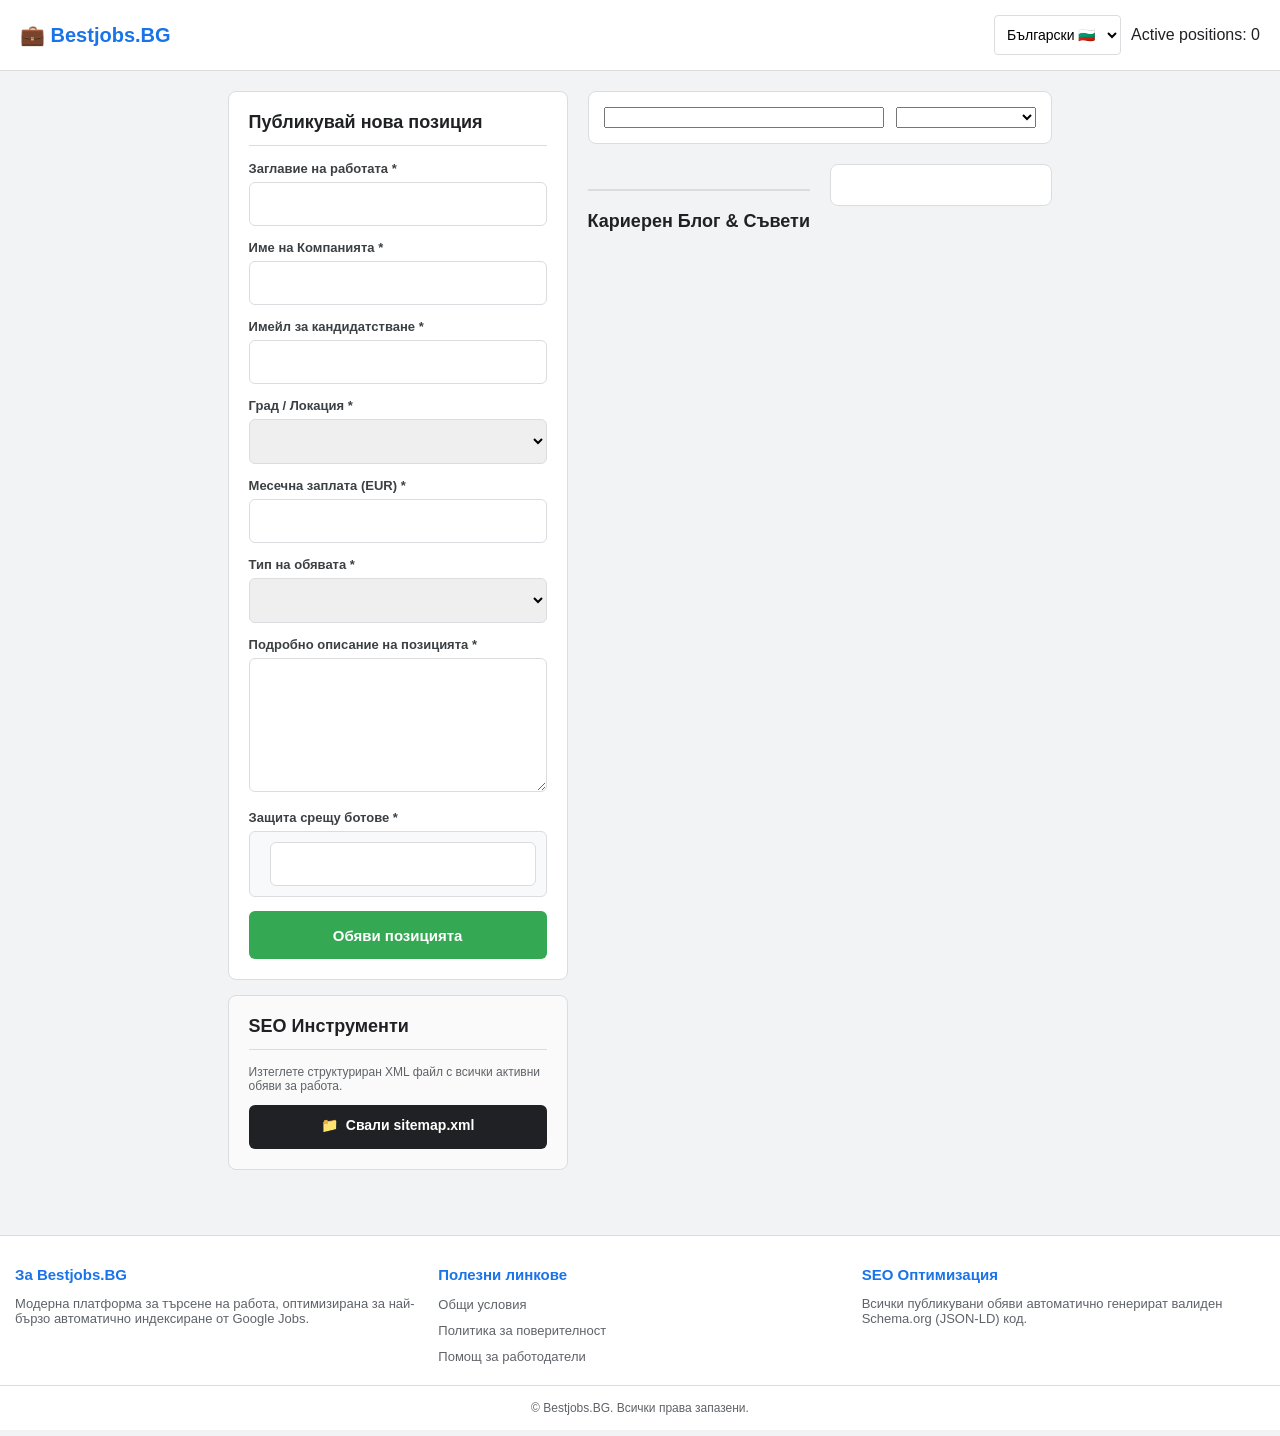
<file: index.html>
<!DOCTYPE html>
<html lang="bg">
<head>
    <meta charset="UTF-8">
    <meta name="viewport" content="width=device-width, initial-scale=1.0">
    
    <!-- СЪРВЪРНА СИГУРНОСТ (Content Security Policy) -->
    <meta http-equiv="Content-Security-Policy" content="default-src 'self'; script-src 'self' 'unsafe-inline' https://stripe.com; style-src 'self' 'unsafe-inline'; img-src 'self' data: https://googleapis.com https://facebook.com https://linkedin.com; connect-src 'self' https://stripe.com;">
    <meta http-equiv="X-Content-Type-Options" content="nosniff">
    
    <!-- ОСНОВНИ СЕО ЗАГЛАВИЯ -->
    <title>Bestjobs.BG | Работа в България и Чужбина – Обяви за Работа и Блог</title>
    <meta name="description" content="Намерете най-добрите обяви за работа и кариерни съвети в Bestjobs.BG. Публикувайте обява безплатно, споделяйте в социалните мрежи, плащайте сигурно с банкова карта и кандидатствайте автоматично с едно кликване!">
    <meta name="keywords" content="работа, обяви за работа, работа в чужбина, плащане с карта, кариерен блог, qr код обяви, дистанционна работа, кариери, best jobs bg">
    <meta name="robots" content="index, follow">
    
    <!-- МЕЖДУНАРОДНО SEO (HREFLANG) & КАНOНИЧЕН ТАГ -->
    <link rel="alternate" hreflang="bg" href="https://bestjobs.bg" />
    <link rel="alternate" hreflang="en" href="https://bestjobs.bg" />
    <link rel="alternate" hreflang="x-default" href="https://bestjobs.bg" />
    <link rel="canonical" href="https://bestjobs.bg" />

    <!-- OPEN GRAPH ТАГОВЕ (За Facebook, LinkedIn, Viber, Discord) -->
    <meta property="og:type" content="website" />
    <meta property="og:title" content="Bestjobs.BG | Работа в България и Чужбина" />
    <meta property="og:description" content="Търсите нова работа или служители? Намерете най-подходящите позиции в България, дистанционно или в чужбина. Безплатно публикуване с високо SEO класиране и плащания с банкови карти." />
    <meta property="og:url" content="https://bestjobs.bg" />
    <meta property="og:site_name" content="Bestjobs.BG" />
    <meta property="og:image" content="https://bestjobs.bgassets/og-share-image.jpg" />
    <meta property="og:image:secure_url" content="https://bestjobs.bgassets/og-share-image.jpg" />
    <meta property="og:image:type" content="image/jpeg" />
    <meta property="og:image:width" content="1200" />
    <meta property="og:image:height" content="630" />
    <meta property="og:image:alt" content="Bestjobs.BG - Обяви за работа и кариерно развитие" />

    <!-- TWITTER CARD ТАГОВЕ -->
    <meta name="twitter:card" content="summary_large_image" />
    <meta name="twitter:title" content="Bestjobs.BG | ..." />
    <meta name="twitter:description" content="..." />
    <meta name="twitter:image" content="https://bestjobs.bgassets/og-share-image.jpg" />
    
    <!-- FAVICON -->
    <link rel="icon" type="image/png" sizes="32x32" href="favicon-32x32.png">
    <link rel="icon" type="image/png" sizes="16x16" href="favicon-16x16.png">
    <link rel="apple-touch-icon" sizes="180x180" href="apple-touch-icon.png">
    
    <!-- Stripe JavaScript SDK -->
    <script src="https://stripe.com/v3/"></script>
    <link rel="stylesheet" href="style.css">

    <!-- Динамичен контейнер за Google Schema -->
    <script type="application/ld+json" id="dynamic-job-schema"></script>
</head>
<body>

    <nav>
        <a href="#" class="logo">💼 Bestjobs.BG</a>
        <div class="nav-controls">
            <select id="language-select">
                <option value="bg">Български 🇧🇬</option>
                <option value="en">English 🇬🇧</option>
            </select>
            <div class="stats" id="total-jobs-counter">Active positions: 0</div>
        </div>
    </nav>

    <div class="main-layout">
        <div>
            <div class="sidebar-card">
                <h1 id="txt-form-title">Публикувай нова позиция</h1>
                <form id="job-upload-form">
                    <div class="form-group"><label id="txt-label-title">Заглавие на работата *</label><input type="text" id="ins-title" required maxlength="100"></div>
                    <div class="form-group"><label id="txt-label-company">Име на Компанията *</label><input type="text" id="ins-company" required maxlength="100"></div>
                    <div class="form-group"><label id="txt-label-email">Имейл за кандидатстване *</label><input type="email" id="ins-email" required maxlength="100"></div>
                    <div class="form-group"><label id="txt-label-location">Град / Локация *</label><select id="ins-location" required></select></div>
                    <div class="form-group"><label id="txt-label-salary">Месечна заплата (EUR) *</label><input type="number" id="ins-salary" required min="1" max="100000"></div>
                    <div class="form-group"><label id="txt-label-type">Тип на обявата *</label><select id="ins-type" required></select></div>
                    <div class="form-group hidden" id="card-element-wrapper">
                        <label id="txt-label-card">Данни за банкова карта *</label>
                        <div id="stripe-card-element"></div>
                        <div id="card-errors" role="alert"></div>
                    </div>
                    <div class="form-group"><label id="txt-label-desc">Подробно описание на позицията *</label><textarea id="ins-description" rows="6" required maxlength="5000"></textarea></div>
                    <div class="form-group">
                        <label id="txt-label-captcha">Защита срещу ботове *</label>
                        <div class="captcha-box"><span id="captcha-question"></span><input type="number" id="captcha-answer" required></div>
                    </div>
                    <button type="submit" class="btn-submit" id="txt-btn-submit">Обяви позицията</button>
                </form>
            </div>
            <div class="sidebar-card" style="background: #fafafa;">
                <h2>SEO Инструменти</h2>
                <p style="font-size: 12px; color: var(--text-muted); margin-top: 0;" id="txt-seo-desc">Изтеглете структуриран XML файл с всички активни обяви за работа.</p>
                <button class="btn-sitemap" id="download-sitemap-btn">📁 <span id="txt-btn-sitemap">Свали sitemap.xml</span></button>
            </div>
        </div>
        <div class="content-area">
            <div class="search-bar"><input type="text" id="search-keyword"><select id="search-location"></select></div>
            <div class="board-sections">
                <div class="job-list" id="job-list-target"></div>
                <div class="blog-section">
                    <h2 id="txt-blog-heading">Кариерен Блог & Съвети</h2>
                    <div class="blog-grid" id="blog-posts-target"></div>
                </div>
            </div>
            <div class="job-details" id="job-details-target"></div>
        </div>
    </div>
    <div id="privacy-banner" class="cookie-banner hidden">
        <div class="cookie-content">
            <p id="txt-privacy-msg"></p>
            <button id="btn-accept-privacy" class="btn-submit" style="width: auto; padding: 8px 20px; min-height: 40px;"></button>
        </div>
    </div>
    <footer>
        <div class="footer-container">
            <div class="footer-column">
                <h4>За Bestjobs.BG</h4>
                <p id="txt-foot-about-desc">Модерна платформа за търсене на работа, оптимизирана за най-бързо автоматично индексиране от Google Jobs.</p>
            </div>
            <div class="footer-column">
                <h4>Полезни линкове</h4>
                <ul>
                    <li><a href="terms.html" id="txt-link-terms">Общи условия</a></li>
                    <li><a href="privacy.html" id="txt-link-privacy">Политика за поверителност</a></li>
                    <li><a href="help.html" id="txt-link-help">Помощ за работодатели</a></li>
                </ul>
            </div>
            <div class="footer-column">
                <h4>SEO Оптимизация</h4>
                <p id="txt-foot-seo-desc">Всички публикувани обяви автоматично генерират валиден Schema.org (JSON-LD) код.</p>
            </div>
        </div>
        <div class="footer-bottom">&copy; <span id="footer-year"></span> Bestjobs.BG. <span id="txt-foot-rights">Всички права запазени.</span></div>
    </footer>
    <script src="app.js"></script>
</body>
</html>
</file>
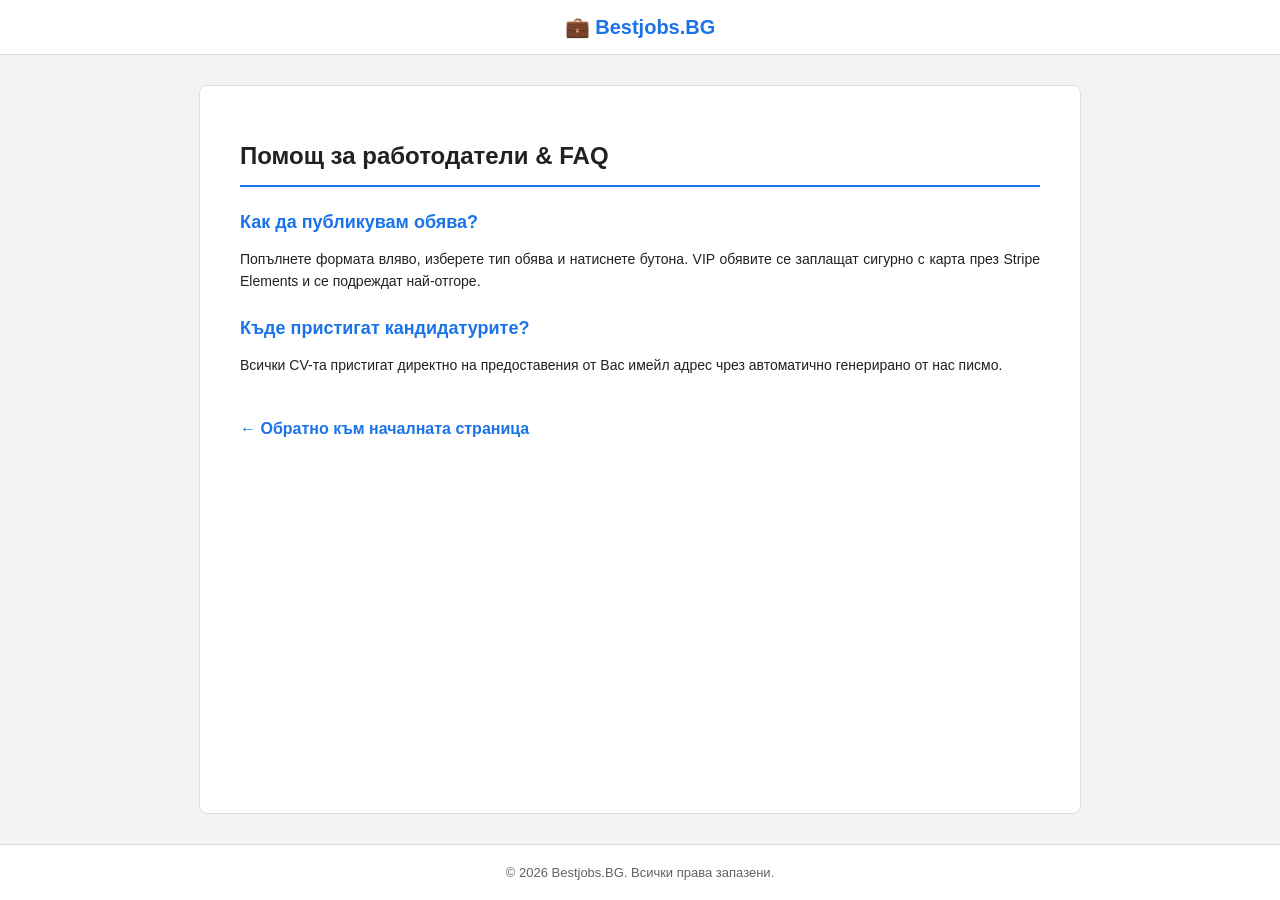
<file: help.html>
<!DOCTYPE html>
<html lang="bg">
<head>
    <meta charset="UTF-8">
    <meta name="viewport" content="width=device-width, initial-scale=1.0">
    <title>Помощ за работодатели | Bestjobs.BG</title>
    <style>
        :root { --primary: #1a73e8; --dark: #202124; --border: #dadce0; --text-muted: #5f6368; }
        body { font-family: 'Segoe UI', sans-serif; margin: 0; background-color: #f1f3f4; color: var(--dark); display: grid; grid-template-rows: auto 1fr auto; min-height: 100vh; }
        nav { background-color: white; border-bottom: 1px solid var(--border); padding: 15px 20px; display: grid; }
        nav .logo { font-size: 20px; font-weight: bold; color: var(--primary); text-decoration: none; justify-self: center; }
        .help-container { max-width: 800px; margin: 30px auto; background: white; padding: 40px; border-radius: 8px; border: 1px solid var(--border); }
        h1 { font-size: 24px; border-bottom: 2px solid var(--primary); padding-bottom: 15px; margin-bottom: 25px; }
        h2 { font-size: 18px; color: var(--primary); margin-top: 25px; }
        p, li { font-size: 14px; line-height: 1.6; text-align: justify; }
        .back-link { display: inline-block; margin-top: 30px; color: var(--primary); text-decoration: none; font-weight: 600; }
        footer { background-color: white; border-top: 1px solid var(--border); padding: 20px; text-align: center; font-size: 13px; color: var(--text-muted); }
    </style>
</head>
<body>
    <nav><a href="index.html" class="logo">💼 Bestjobs.BG</a></nav>
    <div class="help-container">
        <h1 id="help-title">Помощ за работодатели & FAQ</h1>
        <h2>Как да публикувам обява?</h2>
        <p>Попълнете формата вляво, изберете тип обява и натиснете бутона. VIP обявите се заплащат сигурно с карта през Stripe Elements и се подреждат най-отгоре.</p>
        <h2>Къде пристигат кандидатурите?</h2>
        <p>Всички CV-та пристигат директно на предоставения от Вас имейл адрес чрез автоматично генерирано от нас писмо.</p>
        <a href="index.html" class="back-link" id="back-btn">← Обратно към началната страница</a>
    </div>
    <footer>&copy; <span id="year"></span> Bestjobs.BG. Всички права запазени.</footer>
    <script>
        document.getElementById('year').textContent = new Date().getFullYear();
        if (localStorage.getItem('site_lang') === 'en') {
            document.title = "Employer Help Center | Bestjobs.BG"; document.getElementById('back-btn').textContent = "← Back to Home Page";
            document.getElementById('help-title').textContent = "Employer Help Center & FAQ";
        }
    </script>
</body> 
</html>
</file>
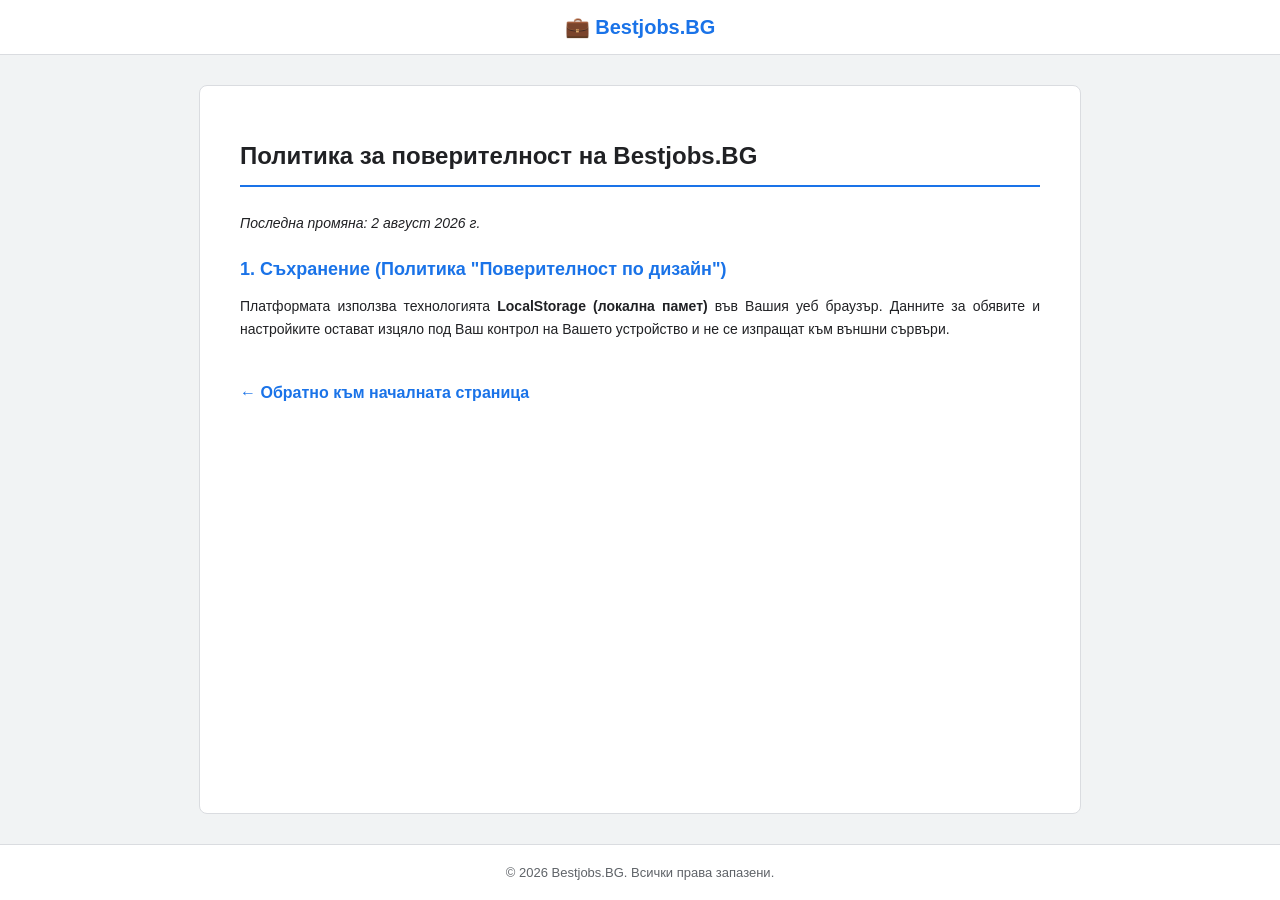
<file: privacy.html>
<!DOCTYPE html>
<html lang="bg">
<head>
    <meta charset="UTF-8">
    <meta name="viewport" content="width=device-width, initial-scale=1.0">
    <title>Политика за поверителност | Bestjobs.BG</title>
    <style>
        :root { --primary: #1a73e8; --dark: #202124; --border: #dadce0; --text-muted: #5f6368; }
        body { font-family: 'Segoe UI', sans-serif; margin: 0; background-color: #f1f3f4; color: var(--dark); display: grid; grid-template-rows: auto 1fr auto; min-height: 100vh; }
        nav { background-color: white; border-bottom: 1px solid var(--border); padding: 15px 20px; display: grid; }
        nav .logo { font-size: 20px; font-weight: bold; color: var(--primary); text-decoration: none; justify-self: center; }
        .privacy-container { max-width: 800px; margin: 30px auto; background: white; padding: 40px; border-radius: 8px; border: 1px solid var(--border); }
        h1 { font-size: 24px; border-bottom: 2px solid var(--primary); padding-bottom: 15px; margin-bottom: 25px; }
        h2 { font-size: 18px; color: var(--primary); margin-top: 25px; }
        p, li { font-size: 14px; line-height: 1.6; text-align: justify; }
        .back-link { display: inline-block; margin-top: 30px; color: var(--primary); text-decoration: none; font-weight: 600; }
        footer { background-color: white; border-top: 1px solid var(--border); padding: 20px; text-align: center; font-size: 13px; color: var(--text-muted); }
    </style>
</head>
<body>
    <nav><a href="index.html" class="logo">💼 Bestjobs.BG</a></nav>
    <div class="privacy-container">
        <h1 id="privacy-title">Политика за поверителност на Bestjobs.BG</h1>
        <p><em>Последна промяна: 2 август 2026 г.</em></p>
        <h2>1. Съхранение (Политика "Поверителност по дизайн")</h2>
        <p>Платформата използва технологията <strong>LocalStorage (локална памет)</strong> във Вашия уеб браузър. Данните за обявите и настройките остават изцяло под Ваш контрол на Вашето устройство и не се изпращат към външни сървъри.</p>
        <a href="index.html" class="back-link" id="back-btn">← Обратно към началната страница</a>
    </div>
    <footer>&copy; <span id="year"></span> Bestjobs.BG. Всички права запазени.</footer>
    <script>
        document.getElementById('year').textContent = new Date().getFullYear();
        if (localStorage.getItem('site_lang') === 'en') {
            document.title = "Privacy Policy | Bestjobs.BG"; document.getElementById('back-btn').textContent = "← Back to Home Page";
            document.getElementById('privacy-title').textContent = "Privacy Policy for Bestjobs.BG";
        }
    </script>
</body>
</html>
</file>
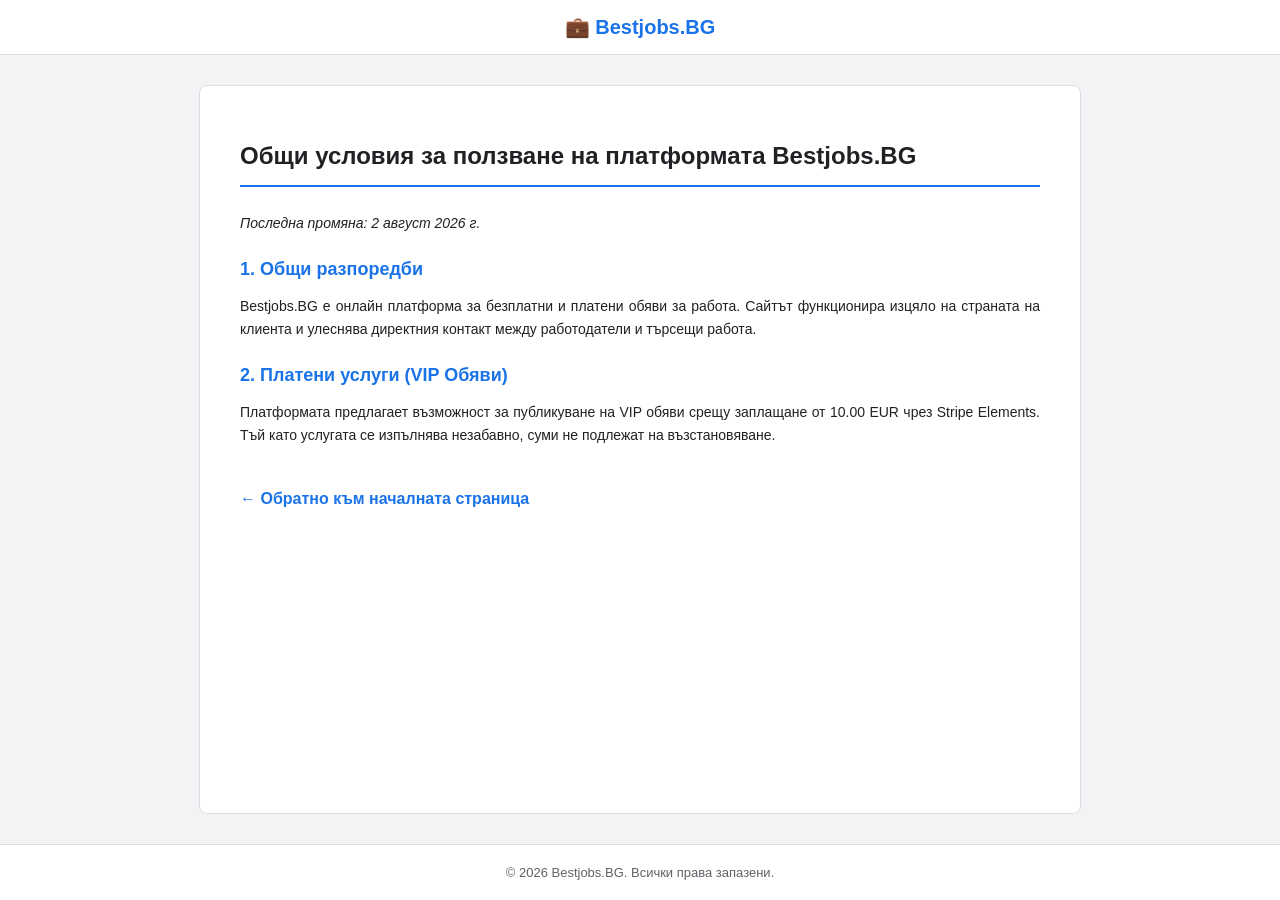
<file: terms.html>
<!DOCTYPE html>
<html lang="bg">
<head>
    <meta charset="UTF-8">
    <meta name="viewport" content="width=device-width, initial-scale=1.0">
    <title>Общи условия за ползване | Bestjobs.BG</title>
    <style>
        :root { --primary: #1a73e8; --dark: #202124; --border: #dadce0; --text-muted: #5f6368; }
        body { font-family: 'Segoe UI', sans-serif; margin: 0; background-color: #f1f3f4; color: var(--dark); display: grid; grid-template-rows: auto 1fr auto; min-height: 100vh; }
        nav { background-color: white; border-bottom: 1px solid var(--border); padding: 15px 20px; display: grid; }
        nav .logo { font-size: 20px; font-weight: bold; color: var(--primary); text-decoration: none; justify-self: center; }
        .terms-container { max-width: 800px; margin: 30px auto; background: white; padding: 40px; border-radius: 8px; border: 1px solid var(--border); }
        h1 { font-size: 24px; border-bottom: 2px solid var(--primary); padding-bottom: 15px; margin-bottom: 25px; }
        h2 { font-size: 18px; color: var(--primary); margin-top: 25px; }
        p, li { font-size: 14px; line-height: 1.6; text-align: justify; }
        .back-link { display: inline-block; margin-top: 30px; color: var(--primary); text-decoration: none; font-weight: 600; }
        footer { background-color: white; border-top: 1px solid var(--border); padding: 20px; text-align: center; font-size: 13px; color: var(--text-muted); }
    </style>
</head>
<body>
    <nav><a href="index.html" class="logo">💼 Bestjobs.BG</a></nav>
    <div class="terms-container">
        <h1 id="terms-title">Общи условия за ползване на платформата Bestjobs.BG</h1>
        <p><em>Последна промяна: 2 август 2026 г.</em></p>
        <h2>1. Общи разпоредби</h2>
        <p>Bestjobs.BG е онлайн платформа за безплатни и платени обяви за работа. Сайтът функционира изцяло на страната на клиента и улеснява директния контакт между работодатели и търсещи работа.</p>
        <h2>2. Платени услуги (VIP Обяви)</h2>
        <p>Платформата предлагает възможност за публикуване на VIP обяви срещу заплащане от 10.00 EUR чрез Stripe Elements. Тъй като услугата се изпълнява незабавно, суми не подлежат на възстановяване.</p>
        <a href="index.html" class="back-link" id="back-btn">← Обратно към началната страница</a>
    </div>
    <footer>&copy; <span id="year"></span> Bestjobs.BG. Всички права запазени.</footer>
    <script>
        document.getElementById('year').textContent = new Date().getFullYear();
        if (localStorage.getItem('site_lang') === 'en') {
            document.title = "Terms of Service | Bestjobs.BG"; document.getElementById('back-btn').textContent = "← Back to Home Page";
            document.getElementById('terms-title').textContent = "Terms of Service for Bestjobs.BG";
        }
    </script>
</body>
</html>
</file>
<file: style.css>
:root {
    --primary: #1a73e8; --primary-hover: #1557b0; --success: #34a853; --success-hover: #2d8e47;
    --dark: #202124; --light: #f8f9fa; --border: #dadce0; --text-muted: #5f6368;
    --facebook: #1877f2; --facebook-hover: #166fe5; --linkedin: #0077b5; --linkedin-hover: #006699;
    --vip-gold: #fff9e6; --vip-border: #f2bc18;
}
body { font-family: 'Segoe UI', Roboto, sans-serif; margin: 0; background-color: #f1f3f4; color: var(--dark); display: grid; grid-template-rows: auto 1fr auto; min-height: 100vh; }
nav { background-color: white; border-bottom: 1px solid var(--border); padding: 15px 20px; display: grid; grid-template-columns: 1fr auto; gap: 10px; align-items: center; }
nav .logo { font-size: 20px; font-weight: bold; color: var(--primary); text-decoration: none; white-space: nowrap; }
.nav-controls { display: grid; grid-template-columns: auto auto; gap: 10px; align-items: center; }
#language-select { padding: 8px; border: 1px solid var(--border); border-radius: 4px; background: white; font-size: 14px; cursor: pointer; height: 40px; }
.main-layout { max-width: 1300px; margin: 20px auto; padding: 0 15px; display: grid; grid-template-columns: 340px 1fr; gap: 20px; }
.sidebar-card { background: white; padding: 20px; border-radius: 8px; border: 1px solid var(--border); margin-bottom: 15px; }
.sidebar-card h1, .sidebar-card h2 { margin-top: 0; font-size: 18px; border-bottom: 1px solid var(--border); padding-bottom: 12px; margin-bottom: 15px; }
.form-group { margin-bottom: 14px; }
.form-group.hidden { display: none !important; }
.form-group label { display: block; margin-bottom: 6px; font-weight: 600; font-size: 13px; color: #3c4043; }
.form-group input, .form-group select, .form-group textarea { width: 100%; padding: 12px; border: 1px solid var(--border); border-radius: 6px; box-sizing: border-box; font-size: 16px; }
.form-group input:focus, .form-group select:focus, .form-group textarea:focus { outline: none; border-color: var(--primary); }
#stripe-card-element { background-color: white; padding: 12px; border: 1px solid var(--border); border-radius: 6px; }
#card-errors { color: #d93025; font-size: 13px; margin-top: 6px; font-weight: 500; }
.captcha-box { display: grid; grid-template-columns: auto 1fr; gap: 10px; align-items: center; background: var(--light); padding: 10px; border-radius: 6px; border: 1px solid var(--border); }
#captcha-question { font-weight: bold; font-size: 16px; color: var(--primary); }
.btn-submit { background-color: var(--success); color: white; border: none; padding: 14px; width: 100%; border-radius: 6px; font-weight: bold; cursor: pointer; font-size: 15px; min-height: 48px; }
.btn-submit:hover { background-color: var(--success-hover); }
.btn-sitemap { background-color: var(--dark); color: white; border: none; padding: 12px; width: 100%; border-radius: 6px; font-weight: bold; cursor: pointer; font-size: 14px; margin-top: 10px; min-height: 44px; display: grid; grid-template-columns: auto auto; justify-content: center; gap: 8px; }
.content-area { display: grid; grid-template-columns: 1fr 1fr; gap: 20px; align-content: start; }
.search-bar { grid-column: span 2; background: white; padding: 15px; border-radius: 8px; border: 1px solid var(--border); display: grid; grid-template-columns: 2fr 1fr; gap: 12px; }
.board-sections { display: grid; grid-template-columns: 1fr; gap: 25px; }
.job-list { display: grid; grid-template-columns: 1fr; gap: 12px; align-content: start; }
.job-card { background: white; padding: 15px; border-radius: 8px; border: 1px solid var(--border); cursor: pointer; position: relative; }
.job-card:hover { border-color: var(--primary); }
.job-card.active { border-color: var(--primary); background-color: #f8faff; }
.job-card.vip-card { background-color: var(--vip-gold); border-color: var(--vip-border); }
.badge.vip-badge { background-color: #f2bc18; color: var(--dark); font-weight: bold; }
.job-card h3 { margin: 0 0 8px 0; color: var(--primary); font-size: 17px; }
.job-card .company { font-weight: 600; margin-bottom: 6px; font-size: 13px; }
.badge-container { display: grid; grid-template-columns: repeat(auto-fit, minmax(max-content, 1fr)); gap: 6px; margin-top: 8px; }
.badge { background: #e8f0fe; color: var(--primary); padding: 4px 8px; border-radius: 4px; font-size: 12px; font-weight: 500; text-align: center; }
.badge.salary { background: #e6f4ea; color: var(--success); }
.job-card .date { font-size: 11px; color: var(--text-muted); margin-bottom: 4px; display: block; }
.blog-section { border-top: 2px solid var(--border); padding-top: 20px; }
.blog-section h2 { font-size: 18px; margin: 0 0 15px 0; }
.blog-grid { display: grid; grid-template-columns: 1fr; gap: 15px; }
.blog-card { background: white; padding: 15px; border-radius: 8px; border: 1px solid var(--border); cursor: pointer; }
.blog-card:hover { border-color: var(--primary); }
.blog-card h4 { margin: 0 0 8px 0; font-size: 15px; }
.blog-card p { margin: 0 0 10px 0; font-size: 13px; color: var(--text-muted); line-height: 1.4; }
.blog-card .blog-meta { font-size: 11px; color: var(--primary); font-weight: 500; }
.job-details { background: white; padding: 20px; border-radius: 8px; border: 1px solid var(--border); position: sticky; top: 15px; height: fit-content; max-height: calc(100vh - 100px); overflow-y: auto; }
.job-details h2 { margin-top: 0; font-size: 20px; }
.job-details .meta-info { margin-bottom: 15px; color: var(--text-muted); font-size: 13px; line-height: 1.5; }
.job-details .desc-text { font-size: 14px; line-height: 1.6; white-space: pre-line; border-top: 1px solid var(--border); padding-top: 12px; }
.share-container { display: grid; grid-template-columns: 1fr 1fr; gap: 10px; margin-top: 15px; }
.btn-share { display: grid; grid-template-columns: auto auto; align-content: center; justify-content: center; gap: 8px; color: white; text-decoration: none; padding: 10px; border-radius: 6px; font-size: 13px; font-weight: bold; min-height: 40px; }
.btn-share.fb { background-color: var(--facebook); }
.btn-share.ln { background-color: var(--linkedin); }
.qr-container { display: grid; grid-template-columns: 1fr; justify-items: center; gap: 8px; margin-top: 15px; padding-top: 15px; border-top: 1px solid var(--border); border-bottom: 1px solid var(--border); padding-bottom: 15px; }
.qr-container img { border: 1px solid var(--border); padding: 4px; background: white; border-radius: 6px; }
.qr-container span { font-size: 11px; color: var(--text-muted); }
.btn-apply { display: block; text-align: center; background: var(--primary); color: white; padding: 14px; text-decoration: none; border-radius: 6px; font-weight: bold; margin-top: 20px; min-height: 48px; box-sizing: border-box; }
.seo-box { margin-top: 25px; background: #272822; color: #f8f8f2; padding: 12px; border-radius: 6px; font-family: monospace; font-size: 11px; overflow-x: auto; max-height: 150px; white-space: pre-wrap; }
.empty-placeholder { text-align: center; color: var(--text-muted); padding: 30px 10px; }
.cookie-banner { position: fixed; bottom: 0; left: 0; width: 100%; background-color: var(--dark); color: white; padding: 15px 0; z-index: 9999; }
.cookie-content { max-width: 1300px; margin: 0 auto; padding: 0 20px; display: grid; grid-template-columns: 1fr auto; gap: 20px; align-items: center; }
.cookie-content p { margin: 0; font-size: 14px; }
.cookie-banner.hidden { display: none; }
footer { background-color: white; border-top: 1px solid var(--border); padding: 30px 0 15px 0; margin-top: 30px; }
.footer-container { max-width: 1300px; margin: 0 auto; padding: 0 15px; display: grid; grid-template-columns: repeat(3, 1fr); gap: 20px; }
.footer-column h4 { color: var(--primary); margin-top: 0; margin-bottom: 12px; font-size: 15px; }
.footer-column p, .footer-column ul li a { font-size: 13px; color: var(--text-muted); text-decoration: none; }
.footer-column ul { display: grid; grid-template-columns: 1fr; gap: 8px; list-style: none; padding: 0; margin: 0; }
.footer-bottom { max-width: 1300px; margin: 20px auto 0 auto; padding: 15px 15px 0 15px; border-top: 1px solid var(--border); text-align: center; font-size: 12px; color: var(--text-muted); }
@media (max-width: 1024px) { .main-layout { grid-template-columns: 1fr; } .content-area { grid-template-columns: 1fr 1fr; } }
@media (max-width: 768px) { .search-bar, .content-area, .footer-container, .cookie-content { grid-template-columns: 1fr; text-align: center; } .qr-container { display: none !important; } #btn-accept-privacy { justify-self: center; } }
</file>
